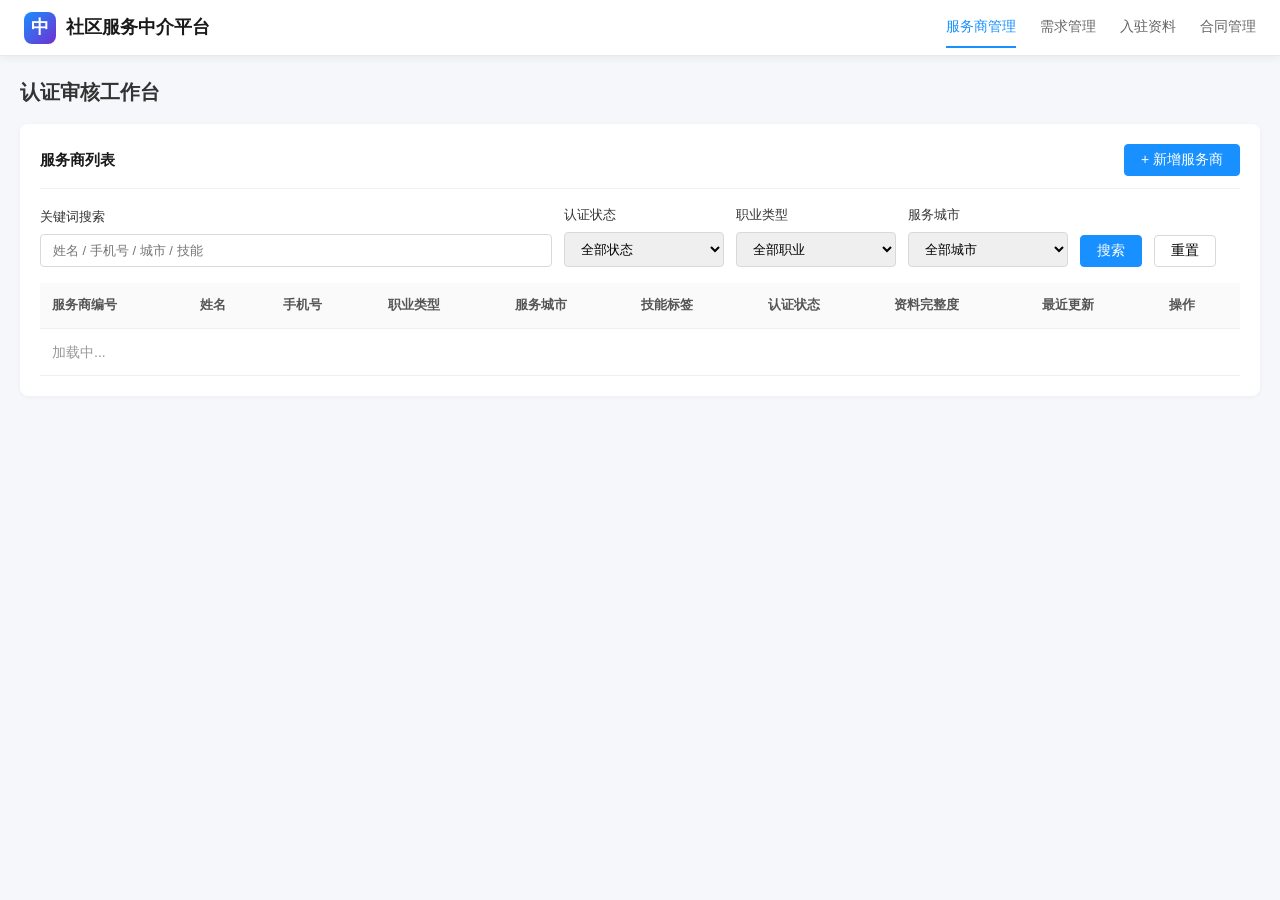
<file: frontend/index.html>
<!DOCTYPE html>
<html lang="zh-CN">
<head>
    <meta charset="UTF-8">
    <meta name="viewport" content="width=device-width, initial-scale=1.0">
    <title>服务商管理 - 中介平台</title>
    <link rel="stylesheet" href="css/style.css">
</head>
<body>
    <header class="app-header">
        <div class="app-title">
            <div class="logo">中</div>
            <span>社区服务中介平台</span>
        </div>
        <nav class="nav-links">
            <a href="index.html" class="active">服务商管理</a>
            <a href="orders.html">需求管理</a>
            <a href="form.html">入驻资料</a>
            <a href="contracts.html">合同管理</a>
        </nav>
    </header>

    <main class="app-main">
        <h1 class="page-title">认证审核工作台</h1>

        <div id="stats-container"></div>

        <div class="card">
            <div class="card-title">
                <span>服务商列表</span>
                <button class="btn btn-primary" onclick="goToCreate()">+ 新增服务商</button>
            </div>

            <div class="filter-bar">
                <div class="form-group search-group">
                    <label class="form-label">关键词搜索</label>
                    <input type="text" class="form-input" id="keyword" placeholder="姓名 / 手机号 / 城市 / 技能">
                </div>
                <div class="form-group">
                    <label class="form-label">认证状态</label>
                    <select class="form-select" id="verifyStatus">
                        <option value="">全部状态</option>
                    </select>
                </div>
                <div class="form-group">
                    <label class="form-label">职业类型</label>
                    <select class="form-select" id="professionType">
                        <option value="">全部职业</option>
                    </select>
                </div>
                <div class="form-group">
                    <label class="form-label">服务城市</label>
                    <select class="form-select" id="cityFilter">
                        <option value="">全部城市</option>
                    </select>
                </div>
                <div class="form-group">
                    <button class="btn btn-primary" onclick="loadProviders()">搜索</button>
                    <button class="btn" onclick="resetFilters()" style="margin-left:8px;">重置</button>
                </div>
            </div>

            <table class="data-table">
                <thead>
                    <tr>
                        <th>服务商编号</th>
                        <th>姓名</th>
                        <th>手机号</th>
                        <th>职业类型</th>
                        <th>服务城市</th>
                        <th>技能标签</th>
                        <th>认证状态</th>
                        <th>资料完整度</th>
                        <th>最近更新</th>
                        <th>操作</th>
                    </tr>
                </thead>
                <tbody id="provider-list">
                    <tr><td colspan="10" class="empty">加载中...</td></tr>
                </tbody>
            </table>
        </div>
    </main>

    <div id="audit-drawer" class="drawer-mask" style="display:none;">
        <div class="drawer">
            <div class="drawer-header">
                <span id="drawer-title">审核详情</span>
                <button class="drawer-close" onclick="closeDrawer()">×</button>
            </div>
            <div class="drawer-body" id="drawer-body">
                <div class="empty">加载中...</div>
            </div>
            <div class="drawer-footer" id="drawer-footer">
                <button class="btn btn-lg" onclick="closeDrawer()">关闭</button>
                <button class="btn btn-warning btn-lg" onclick="openSendBack()">退回补充资料</button>
                <button class="btn btn-danger btn-lg" onclick="openReject()">驳回</button>
                <button class="btn btn-success btn-lg" onclick="openApprove()">审核通过</button>
            </div>
        </div>
    </div>

    <script src="js/common.js?v=2"></script>
    <script>
        let currentProvider = null;
        let currentRecords = [];

        async function initDicts() {
            const [professions, statuses, cities] = await Promise.all([
                request('/dict/profession-types'),
                request('/dict/verify-statuses'),
                request('/dict/cities')
            ]);

            const profSel = document.getElementById('professionType');
            professions.forEach(p => {
                const opt = document.createElement('option');
                opt.value = p.value;
                opt.textContent = p.label;
                profSel.appendChild(opt);
            });

            const statusSel = document.getElementById('verifyStatus');
            statuses.forEach(s => {
                const opt = document.createElement('option');
                opt.value = s.value;
                opt.textContent = s.label;
                statusSel.appendChild(opt);
            });

            const citySel = document.getElementById('cityFilter');
            cities.forEach(c => {
                const opt = document.createElement('option');
                opt.value = c;
                opt.textContent = c;
                citySel.appendChild(opt);
            });
        }

        async function loadStatistics() {
            const stats = await request('/statistics');
            const container = document.getElementById('stats-container');
            const profStats = stats.professionStats || {};
            const cityStats = stats.cityStats || {};

            let profHtml = '';
            for (const [key, val] of Object.entries(profStats)) {
                profHtml += `<div class="profession-stat"><span class="name">${getProfessionLabel(key)}</span><span class="num">${val}人</span></div>`;
            }

            let cityHtml = '';
            for (const [key, val] of Object.entries(cityStats)) {
                cityHtml += `<div class="city-stat"><span class="name">${key}</span><span class="num">${val}人</span></div>`;
            }

            container.innerHTML = `
                <div class="stats-grid">
                    <div class="stat-card stat-total">
                        <div class="stat-label">总服务商数</div>
                        <div class="stat-value">${stats.total}</div>
                    </div>
                    <div class="stat-card stat-pending">
                        <div class="stat-label">待审核</div>
                        <div class="stat-value">${stats.pending}</div>
                    </div>
                    <div class="stat-card stat-approved">
                        <div class="stat-label">已认证</div>
                        <div class="stat-value">${stats.approved}</div>
                    </div>
                    <div class="stat-card stat-rejected">
                        <div class="stat-label">已驳回</div>
                        <div class="stat-value">${stats.rejected}</div>
                    </div>
                    <div class="stat-card stat-not-submitted">
                        <div class="stat-label">未提交</div>
                        <div class="stat-value">${stats.notSubmitted}</div>
                    </div>
                </div>
                <div class="stats-sub-grid">
                    <div class="card">
                        <div class="card-title"><span>各职业人数统计</span></div>
                        <div class="profession-stats">${profHtml || '<span style="color:#999;">暂无数据</span>'}</div>
                    </div>
                    <div class="card">
                        <div class="card-title"><span>各城市人数统计</span></div>
                        <div class="profession-stats">${cityHtml || '<span style="color:#999;">暂无数据</span>'}</div>
                    </div>
                </div>
            `;
        }

        async function loadProviders() {
            const keyword = document.getElementById('keyword').value.trim();
            const verifyStatus = document.getElementById('verifyStatus').value;
            const professionType = document.getElementById('professionType').value;
            const city = document.getElementById('cityFilter').value;

            const params = new URLSearchParams();
            if (keyword) params.append('keyword', keyword);
            if (verifyStatus) params.append('verifyStatus', verifyStatus);
            if (professionType) params.append('professionType', professionType);
            if (city) params.append('city', city);

            const list = await request('/providers?' + params.toString());
            const tbody = document.getElementById('provider-list');

            if (list.length === 0) {
                tbody.innerHTML = '<tr><td colspan="10" class="empty">暂无数据</td></tr>';
                return;
            }

            tbody.innerHTML = list.map(p => {
                const statusInfo = getStatusInfo(p.verifyStatus);
                const completeness = p.completeness || 0;
                const progClass = completeness >= 80 ? 'high' : completeness >= 50 ? 'mid' : 'low';
                const tags = (p.skillTags || []).map(t => `<span class="skill-tag">${t}</span>`).join('');

                return `
                    <tr>
                        <td>${p.id}</td>
                        <td>${p.name}</td>
                        <td>${maskPhone(p.phone)}</td>
                        <td>${getProfessionLabel(p.professionType)}</td>
                        <td>${p.city}</td>
                        <td><div class="skill-tags">${tags}</div></td>
                        <td><span class="status-tag ${statusInfo.class}">${statusInfo.label}</span></td>
                        <td style="min-width:140px;">
                            <div style="display:flex;align-items:center;gap:8px;">
                                <div class="progress" style="flex:1;">
                                    <div class="progress-bar ${progClass}" style="width:${completeness}%;"></div>
                                </div>
                                <span style="font-size:12px;color:#666;min-width:35px;">${completeness}%</span>
                            </div>
                        </td>
                        <td style="font-size:12px;color:#999;">${formatTime(p.updateTime)}</td>
                        <td>
                            <div class="actions">
                                <button class="btn btn-sm btn-primary" onclick="openAuditDrawer('${p.id}')">审核</button>
                                <button class="btn btn-sm" onclick="viewDetail('${p.id}')">详情</button>
                            </div>
                        </td>
                    </tr>
                `;
            }).join('');
        }

        function resetFilters() {
            document.getElementById('keyword').value = '';
            document.getElementById('verifyStatus').value = '';
            document.getElementById('professionType').value = '';
            document.getElementById('cityFilter').value = '';
            loadProviders();
        }

        function goToCreate() {
            window.location.href = 'form.html';
        }

        function viewDetail(id) {
            window.location.href = 'detail.html?id=' + id;
        }

        async function openAuditDrawer(id) {
            const drawer = document.getElementById('audit-drawer');
            drawer.style.display = 'flex';
            document.getElementById('drawer-body').innerHTML = '<div class="empty">加载中...</div>';

            try {
                const [provider, records] = await Promise.all([
                    request(`/providers/${id}`),
                    request(`/providers/${id}/verify-records`)
                ]);
                currentProvider = provider;
                currentRecords = records;
                renderDrawer();
            } catch (e) {
                document.getElementById('drawer-body').innerHTML =
                    `<div class="empty" style="color:#ff4d4f;">${e.message}</div>`;
            }
        }

        function renderDrawer() {
            const p = currentProvider;
            const statusInfo = getStatusInfo(p.verifyStatus);
            const completeness = p.completeness || 0;
            const progClass = completeness >= 80 ? 'high' : completeness >= 50 ? 'mid' : 'low';
            const skillTags = (p.skillTags || []).map(t => `<span class="skill-tag">${t}</span>`).join('');
            const materials = (p.submittedMaterials || []).map(m =>
                `<div class="material-item">${m}</div>`
            ).join('');

            const timelineHtml = currentRecords.length > 0
                ? currentRecords.map(r => {
                    const cls = r.action === 'APPROVED' ? 'approved' :
                                r.action === 'REJECTED' ? 'rejected' :
                                r.action === 'PENDING' ? 'pending' : '';
                    const s = getStatusInfo(r.action);
                    return `
                        <div class="timeline-item ${cls}">
                            <div class="timeline-time">${formatTime(r.createTime)}</div>
                            <div class="timeline-content">
                                <span class="status-tag ${s.class}">${s.label}</span>
                                ${r.remark || ''}
                            </div>
                            <div class="timeline-operator">操作人：${r.operator || '系统'}</div>
                        </div>
                    `;
                }).join('')
                : '<div class="empty">暂无审核记录</div>';

            let rejectReasonHtml = '';
            if ((p.verifyStatus === 'REJECTED') && p.rejectReason) {
                rejectReasonHtml = `<div class="reject-reason-box"><strong>驳回/退回原因：</strong>${p.rejectReason}</div>`;
            }

            document.getElementById('drawer-title').textContent =
                `审核 - ${p.name}（${p.id}）`;

            document.getElementById('drawer-body').innerHTML = `
                <div class="drawer-section">
                    <div class="drawer-section-title">
                        <span>认证状态</span>
                        <span class="status-tag ${statusInfo.class}" style="font-size:13px;">${statusInfo.label}</span>
                    </div>
                    ${rejectReasonHtml}
                </div>

                <div class="drawer-section">
                    <div class="drawer-section-title">资料完整度</div>
                    <div style="display:flex;align-items:center;gap:12px;">
                        <div class="progress" style="flex:1;">
                            <div class="progress-bar ${progClass}" style="width:${completeness}%;"></div>
                        </div>
                        <span style="font-weight:600;min-width:45px;">${completeness}%</span>
                    </div>
                </div>

                <div class="drawer-grid">
                    <div class="drawer-section">
                        <div class="drawer-section-title">基本信息</div>
                        <ul class="info-list info-list-sm">
                            <li><span class="label">服务商编号</span><span class="value">${p.id}</span></li>
                            <li><span class="label">姓名</span><span class="value">${p.name}</span></li>
                            <li><span class="label">手机号</span><span class="value">${maskPhone(p.phone)}</span></li>
                            <li><span class="label">主职业</span><span class="value">${getProfessionLabel(p.professionType)}</span></li>
                            <li><span class="label">服务城市</span><span class="value">${p.city}</span></li>
                            <li><span class="label">技能标签</span><span class="value"><div class="skill-tags">${skillTags || '-'}</div></span></li>
                        </ul>
                    </div>

                    <div class="drawer-section">
                        <div class="drawer-section-title">身份信息</div>
                        <ul class="info-list info-list-sm">
                            <li><span class="label">身份证姓名</span><span class="value">${p.idCardName || '-'}</span></li>
                            <li><span class="label">身份证号</span><span class="value">${maskIdCard(p.idCardNo)}</span></li>
                            <li><span class="label">身份证地址</span><span class="value">${p.idCardAddress || '-'}</span></li>
                        </ul>
                    </div>
                </div>

                <div class="drawer-section">
                    <div class="drawer-section-title">提交材料</div>
                    ${materials ? `<div class="material-list">${materials}</div>` : '<div class="empty" style="padding:20px 0;">尚未提交任何材料</div>'}
                </div>

                <div class="drawer-section">
                    <div class="drawer-section-title">审核历史记录</div>
                    <div class="timeline">${timelineHtml}</div>
                </div>
            `;

            const footer = document.getElementById('drawer-footer');
            const canApprove = p.verifyStatus === 'PENDING';
            const canReject = p.verifyStatus === 'PENDING';
            const canSendBack = p.verifyStatus === 'PENDING';

            footer.innerHTML = `
                <button class="btn btn-lg" onclick="closeDrawer()">关闭</button>
                <button class="btn btn-warning btn-lg" onclick="openSendBack()" ${canSendBack ? '' : 'disabled'}>退回补充资料</button>
                <button class="btn btn-danger btn-lg" onclick="openReject()" ${canReject ? '' : 'disabled'}>驳回</button>
                <button class="btn btn-success btn-lg" onclick="openApprove()" ${canApprove ? '' : 'disabled'}>审核通过</button>
            `;
        }

        function closeDrawer() {
            document.getElementById('audit-drawer').style.display = 'none';
            currentProvider = null;
            currentRecords = [];
        }

        function openApprove() {
            if (!currentProvider) return;
            const html = `
                <div class="form-group">
                    <label class="form-label">审核备注</label>
                    <textarea class="form-textarea" id="approve-remark" placeholder="选填，输入审核通过的备注信息"></textarea>
                </div>
                <div style="color:#52c41a;font-size:13px;">确认通过该服务商的实名认证申请？</div>
            `;
            showModal('审核通过', html, async (m) => {
                const remark = m.querySelector('#approve-remark').value.trim();
                try {
                    await request(`/providers/${currentProvider.id}/verify/approve`, {
                        method: 'POST',
                        body: JSON.stringify({ operator: '平台审核员', remark: remark || '资料齐全，审核通过' })
                    });
                    showToast('审核通过', 'success');
                    closeDrawer();
                    await Promise.all([loadStatistics(), loadProviders()]);
                    return true;
                } catch (e) {
                    showModalError(m, e.message);
                    return false;
                }
            }, '确认通过');
        }

        function openReject() {
            if (!currentProvider) return;
            const html = `
                <div class="form-group">
                    <label class="form-label">驳回原因<span class="required">*</span></label>
                    <textarea class="form-textarea" id="reject-reason" placeholder="请输入驳回原因，以便服务商修改后重新提交"></textarea>
                </div>
                <div style="color:#ff4d4f;font-size:13px;">驳回后服务商需修改资料并重新提交。</div>
            `;
            showModal('驳回审核', html, async (m) => {
                const remark = m.querySelector('#reject-reason').value.trim();
                if (!remark) { showModalError(m, '请输入驳回原因'); return false; }
                try {
                    await request(`/providers/${currentProvider.id}/verify/reject`, {
                        method: 'POST',
                        body: JSON.stringify({ operator: '平台审核员', remark })
                    });
                    showToast('已驳回', 'success');
                    closeDrawer();
                    await Promise.all([loadStatistics(), loadProviders()]);
                    return true;
                } catch (e) {
                    showModalError(m, e.message);
                    return false;
                }
            }, '确认驳回');
        }

        function openSendBack() {
            if (!currentProvider) return;
            const html = `
                <div class="form-group">
                    <label class="form-label">退回原因<span class="required">*</span></label>
                    <textarea class="form-textarea" id="sendback-reason" placeholder="请输入退回补充资料的原因和具体要求"></textarea>
                </div>
                <div style="color:#fa8c16;font-size:13px;">退回后服务商可补充资料并重新提交，状态变为已驳回。</div>
            `;
            showModal('退回补充资料', html, async (m) => {
                const remark = m.querySelector('#sendback-reason').value.trim();
                if (!remark) { showModalError(m, '请输入退回原因'); return false; }
                try {
                    await request(`/providers/${currentProvider.id}/verify/send-back`, {
                        method: 'POST',
                        body: JSON.stringify({ operator: '平台审核员', remark })
                    });
                    showToast('已退回补充资料', 'success');
                    closeDrawer();
                    await Promise.all([loadStatistics(), loadProviders()]);
                    return true;
                } catch (e) {
                    showModalError(m, e.message);
                    return false;
                }
            }, '确认退回');
        }

        document.getElementById('keyword').addEventListener('keypress', (e) => {
            if (e.key === 'Enter') loadProviders();
        });

        (async function init() {
            await initDicts();
            await Promise.all([loadStatistics(), loadProviders()]);
        })();
    </script>
</body>
</html>
</file>
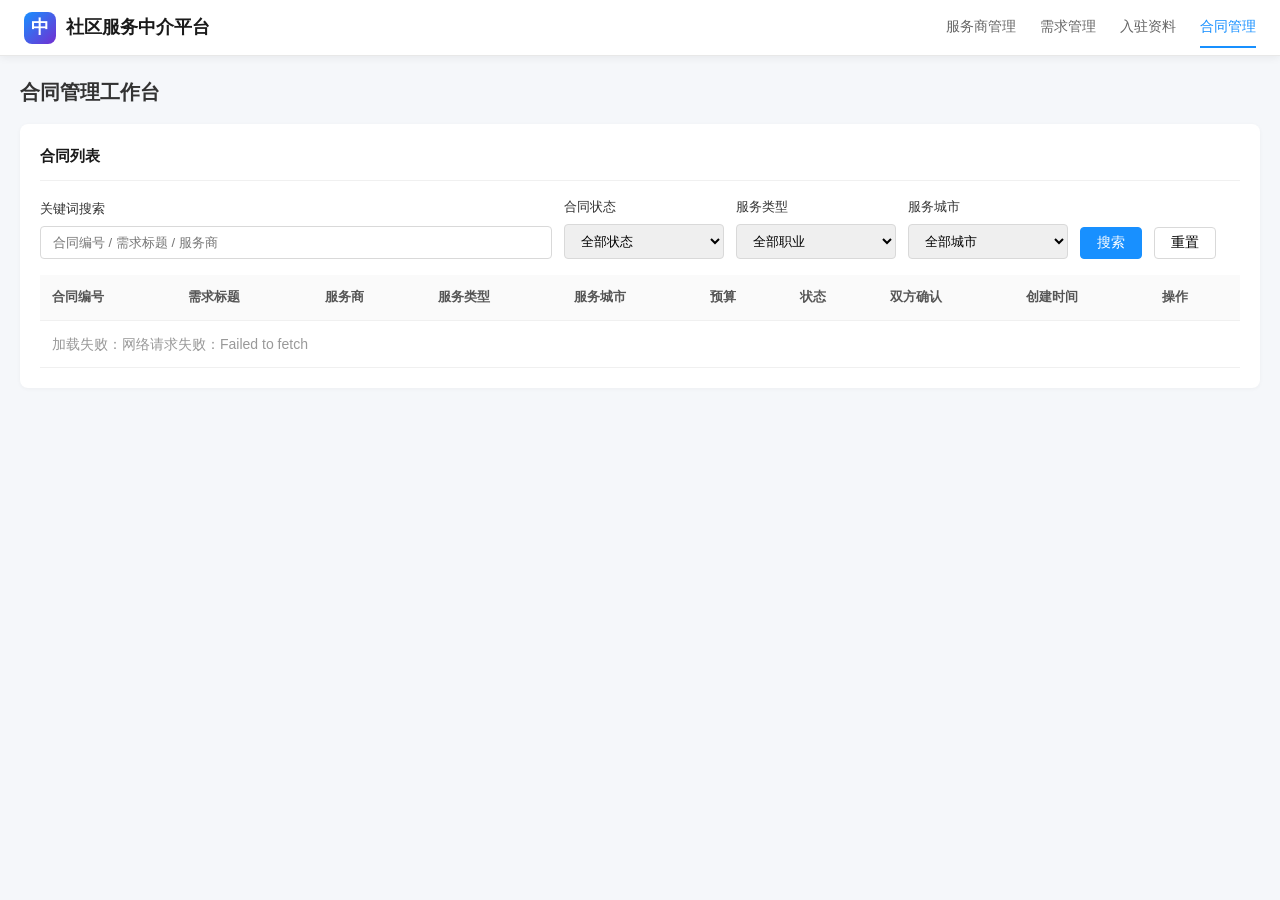
<file: frontend/contracts.html>
<!DOCTYPE html>
<html lang="zh-CN">
<head>
    <meta charset="UTF-8">
    <meta name="viewport" content="width=device-width, initial-scale=1.0">
    <title>合同管理 - 中介平台</title>
    <link rel="stylesheet" href="css/style.css">
</head>
<body>
    <header class="app-header">
        <div class="app-title">
            <div class="logo">中</div>
            <span>社区服务中介平台</span>
        </div>
        <nav class="nav-links">
            <a href="index.html">服务商管理</a>
            <a href="orders.html">需求管理</a>
            <a href="form.html">入驻资料</a>
            <a href="contracts.html" class="active">合同管理</a>
        </nav>
    </header>

    <main class="app-main">
        <h1 class="page-title">合同管理工作台</h1>

        <div id="stats-container"></div>

        <div class="card">
            <div class="card-title">
                <span>合同列表</span>
            </div>

            <div class="filter-bar">
                <div class="form-group search-group">
                    <label class="form-label">关键词搜索</label>
                    <input type="text" class="form-input" id="keyword" placeholder="合同编号 / 需求标题 / 服务商">
                </div>
                <div class="form-group">
                    <label class="form-label">合同状态</label>
                    <select class="form-select" id="status">
                        <option value="">全部状态</option>
                        <option value="DRAFT">草案中</option>
                        <option value="SIGNED">已签约</option>
                        <option value="REJECTED">已驳回</option>
                    </select>
                </div>
                <div class="form-group">
                    <label class="form-label">服务类型</label>
                    <select class="form-select" id="professionType">
                        <option value="">全部职业</option>
                    </select>
                </div>
                <div class="form-group">
                    <label class="form-label">服务城市</label>
                    <select class="form-select" id="cityFilter">
                        <option value="">全部城市</option>
                    </select>
                </div>
                <div class="form-group">
                    <button class="btn btn-primary" onclick="loadContracts()">搜索</button>
                    <button class="btn" onclick="resetFilters()" style="margin-left:8px;">重置</button>
                </div>
            </div>

            <table class="data-table">
                <thead>
                    <tr>
                        <th>合同编号</th>
                        <th>需求标题</th>
                        <th>服务商</th>
                        <th>服务类型</th>
                        <th>服务城市</th>
                        <th>预算</th>
                        <th>状态</th>
                        <th>双方确认</th>
                        <th>创建时间</th>
                        <th>操作</th>
                    </tr>
                </thead>
                <tbody id="contract-list">
                    <tr><td colspan="10" class="empty">加载中...</td></tr>
                </tbody>
            </table>
        </div>
    </main>

    <script src="js/common.js?v=2"></script>
    <script>
        const CONTRACT_STATUS_MAP = {
            DRAFT: { label: '草案中', class: 'status-tag status-yellow' },
            SIGNED: { label: '已签约', class: 'status-tag status-green' },
            REJECTED: { label: '已驳回', class: 'status-tag status-red' }
        };

        function getContractStatusInfo(status) {
            return CONTRACT_STATUS_MAP[status] || { label: status, class: 'status-tag status-gray' };
        }

        async function loadDict() {
            try {
                const professions = await request('/dict/profession-types');
                const sel = document.getElementById('professionType');
                professions.forEach(p => {
                    const opt = document.createElement('option');
                    opt.value = p.value;
                    opt.textContent = p.label;
                    sel.appendChild(opt);
                });

                const cities = await request('/dict/cities');
                const citySel = document.getElementById('cityFilter');
                cities.forEach(c => {
                    const opt = document.createElement('option');
                    opt.value = c;
                    opt.textContent = c;
                    citySel.appendChild(opt);
                });
            } catch (e) {
                console.error('加载字典失败:', e);
            }
        }

        async function loadStats() {
            try {
                const stats = await request('/contracts/statistics');
                const html = `
                    <div class="stats-grid">
                        <div class="stat-card stat-total">
                            <div class="stat-label">合同总数</div>
                            <div class="stat-value">${stats.total}</div>
                        </div>
                        <div class="stat-card stat-pending">
                            <div class="stat-label">草案中</div>
                            <div class="stat-value">${stats.draft}</div>
                        </div>
                        <div class="stat-card stat-approved">
                            <div class="stat-label">已签约</div>
                            <div class="stat-value">${stats.signed}</div>
                        </div>
                        <div class="stat-card stat-rejected">
                            <div class="stat-label">已驳回</div>
                            <div class="stat-value">${stats.rejected}</div>
                        </div>
                    </div>
                `;
                document.getElementById('stats-container').innerHTML = html;
            } catch (e) {
                console.error('加载统计失败:', e);
            }
        }

        async function loadContracts() {
            const keyword = document.getElementById('keyword').value;
            const status = document.getElementById('status').value;
            const professionType = document.getElementById('professionType').value;
            const city = document.getElementById('cityFilter').value;

            const params = new URLSearchParams();
            if (keyword) params.set('keyword', keyword);
            if (status) params.set('status', status);
            if (professionType) params.set('professionType', professionType);
            if (city) params.set('city', city);

            try {
                const list = await request('/contracts?' + params.toString());
                const tbody = document.getElementById('contract-list');
                if (list.length === 0) {
                    tbody.innerHTML = '<tr><td colspan="10" class="empty">暂无数据</td></tr>';
                    return;
                }
                tbody.innerHTML = list.map(c => {
                    const st = getContractStatusInfo(c.status);
                    const providerConf = c.providerConfirmed ? '<span style="color:#52c41a;">✓ 服务商</span>' : '<span style="color:#999;">○ 服务商</span>';
                    const demanderConf = c.demanderConfirmed ? '<span style="color:#52c41a;">✓ 需求方</span>' : '<span style="color:#999;">○ 需求方</span>';
                    return `
                        <tr>
                            <td>${c.id}</td>
                            <td>${c.requirementTitle}</td>
                            <td>${c.providerName}</td>
                            <td>${getProfessionLabel(c.professionType)}</td>
                            <td>${c.city}</td>
                            <td>¥${c.budget}</td>
                            <td><span class="${st.class}">${st.label}</span></td>
                            <td style="font-size:12px;">${providerConf} ${demanderConf}</td>
                            <td>${formatTime(c.createTime)}</td>
                            <td class="actions">
                                <button class="btn btn-sm btn-primary" onclick="goToDetail('${c.id}')">查看详情</button>
                            </td>
                        </tr>
                    `;
                }).join('');
            } catch (e) {
                document.getElementById('contract-list').innerHTML =
                    '<tr><td colspan="10" class="empty">加载失败：' + e.message + '</td></tr>';
            }
        }

        function resetFilters() {
            document.getElementById('keyword').value = '';
            document.getElementById('status').value = '';
            document.getElementById('professionType').value = '';
            document.getElementById('cityFilter').value = '';
            loadContracts();
        }

        function goToDetail(id) {
            window.location.href = 'contract-detail.html?id=' + id;
        }

        (async function init() {
            await loadDict();
            await loadStats();
            await loadContracts();
        })();
    </script>
</body>
</html>
</file>
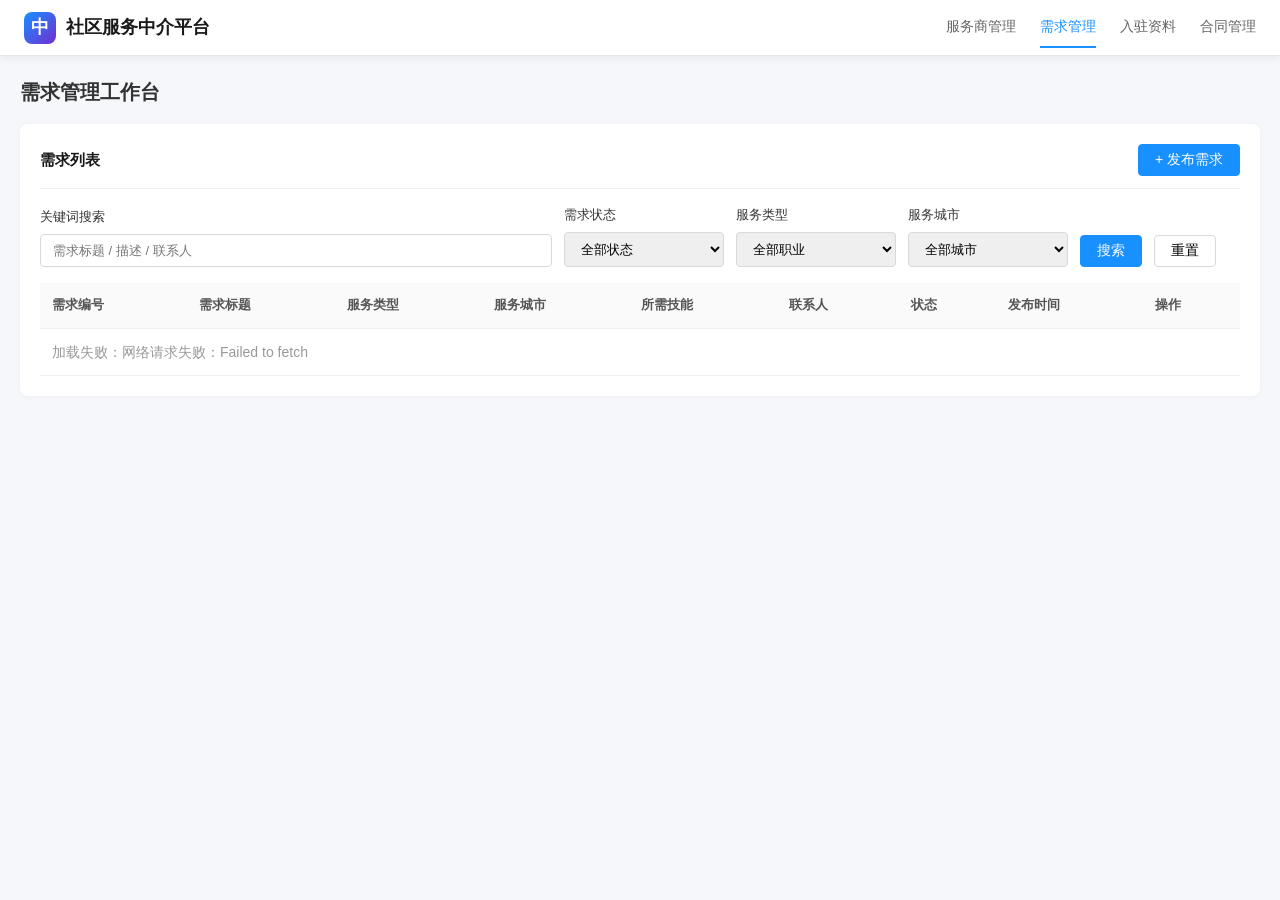
<file: frontend/orders.html>
<!DOCTYPE html>
<html lang="zh-CN">
<head>
    <meta charset="UTF-8">
    <meta name="viewport" content="width=device-width, initial-scale=1.0">
    <title>需求管理 - 中介平台</title>
    <link rel="stylesheet" href="css/style.css">
</head>
<body>
    <header class="app-header">
        <div class="app-title">
            <div class="logo">中</div>
            <span>社区服务中介平台</span>
        </div>
        <nav class="nav-links">
            <a href="index.html">服务商管理</a>
            <a href="orders.html" class="active">需求管理</a>
            <a href="form.html">入驻资料</a>
            <a href="contracts.html">合同管理</a>
        </nav>
    </header>

    <main class="app-main">
        <h1 class="page-title">需求管理工作台</h1>

        <div id="stats-container"></div>

        <div class="card">
            <div class="card-title">
                <span>需求列表</span>
                <button class="btn btn-primary" onclick="goToCreate()">+ 发布需求</button>
            </div>

            <div class="filter-bar">
                <div class="form-group search-group">
                    <label class="form-label">关键词搜索</label>
                    <input type="text" class="form-input" id="keyword" placeholder="需求标题 / 描述 / 联系人">
                </div>
                <div class="form-group">
                    <label class="form-label">需求状态</label>
                    <select class="form-select" id="status">
                        <option value="">全部状态</option>
                        <option value="OPEN">进行中</option>
                        <option value="MATCHED">已匹配</option>
                        <option value="SIGNED">已签约</option>
                        <option value="CLOSED">已关闭</option>
                    </select>
                </div>
                <div class="form-group">
                    <label class="form-label">服务类型</label>
                    <select class="form-select" id="professionType">
                        <option value="">全部职业</option>
                    </select>
                </div>
                <div class="form-group">
                    <label class="form-label">服务城市</label>
                    <select class="form-select" id="cityFilter">
                        <option value="">全部城市</option>
                    </select>
                </div>
                <div class="form-group">
                    <button class="btn btn-primary" onclick="loadRequirements()">搜索</button>
                    <button class="btn" onclick="resetFilters()" style="margin-left:8px;">重置</button>
                </div>
            </div>

            <table class="data-table">
                <thead>
                    <tr>
                        <th>需求编号</th>
                        <th>需求标题</th>
                        <th>服务类型</th>
                        <th>服务城市</th>
                        <th>所需技能</th>
                        <th>联系人</th>
                        <th>状态</th>
                        <th>发布时间</th>
                        <th>操作</th>
                    </tr>
                </thead>
                <tbody id="req-list">
                    <tr><td colspan="9" class="empty">加载中...</td></tr>
                </tbody>
            </table>
        </div>
    </main>

    <script src="js/common.js?v=2"></script>
    <script>
        const REQ_STATUS_MAP = {
            OPEN: { label: '进行中', class: 'status-tag status-blue' },
            MATCHED: { label: '已匹配', class: 'status-tag status-green' },
            SIGNED: { label: '已签约', class: 'status-tag status-green' },
            CLOSED: { label: '已关闭', class: 'status-tag status-gray' }
        };

        function getReqStatusInfo(status) {
            return REQ_STATUS_MAP[status] || { label: status, class: 'status-tag status-gray' };
        }

        async function loadDict() {
            try {
                const professions = await request('/dict/profession-types');
                const sel = document.getElementById('professionType');
                professions.forEach(p => {
                    const opt = document.createElement('option');
                    opt.value = p.value;
                    opt.textContent = p.label;
                    sel.appendChild(opt);
                });

                const cities = await request('/dict/cities');
                const citySel = document.getElementById('cityFilter');
                cities.forEach(c => {
                    const opt = document.createElement('option');
                    opt.value = c;
                    opt.textContent = c;
                    citySel.appendChild(opt);
                });
            } catch (e) {
                console.error('加载字典失败:', e);
            }
        }

        async function loadStats() {
            try {
                const stats = await request('/requirements/statistics');
                const html = `
                    <div class="stats-grid">
                        <div class="stat-card stat-total">
                            <div class="stat-label">总需求数</div>
                            <div class="stat-value">${stats.total}</div>
                        </div>
                        <div class="stat-card stat-pending">
                            <div class="stat-label">进行中</div>
                            <div class="stat-value">${stats.open}</div>
                        </div>
                        <div class="stat-card stat-approved">
                            <div class="stat-label">已匹配</div>
                            <div class="stat-value">${stats.matched}</div>
                        </div>
                        <div class="stat-card stat-approved">
                            <div class="stat-label">已签约</div>
                            <div class="stat-value">${stats.signed || 0}</div>
                        </div>
                        <div class="stat-card stat-rejected">
                            <div class="stat-label">已关闭</div>
                            <div class="stat-value">${stats.closed}</div>
                        </div>
                    </div>
                `;
                document.getElementById('stats-container').innerHTML = html;
            } catch (e) {
                console.error('加载统计失败:', e);
            }
        }

        async function loadRequirements() {
            const keyword = document.getElementById('keyword').value;
            const status = document.getElementById('status').value;
            const professionType = document.getElementById('professionType').value;
            const city = document.getElementById('cityFilter').value;

            const params = new URLSearchParams();
            if (keyword) params.set('keyword', keyword);
            if (status) params.set('status', status);
            if (professionType) params.set('professionType', professionType);
            if (city) params.set('city', city);

            try {
                const list = await request('/requirements?' + params.toString());
                const tbody = document.getElementById('req-list');
                if (list.length === 0) {
                    tbody.innerHTML = '<tr><td colspan="9" class="empty">暂无数据</td></tr>';
                    return;
                }
                tbody.innerHTML = list.map(r => {
                    const st = getReqStatusInfo(r.status);
                    const skills = (r.requiredSkills || []).map(s =>
                        `<span class="skill-tag">${s}</span>`
                    ).join('');
                    return `
                        <tr>
                            <td>${r.id}</td>
                            <td>${r.title}</td>
                            <td>${getProfessionLabel(r.professionType)}</td>
                            <td>${r.city}</td>
                            <td><div class="skill-tags">${skills || '-'}</div></td>
                            <td>${r.contactName}</td>
                            <td><span class="${st.class}">${st.label}</span></td>
                            <td>${formatTime(r.createTime)}</td>
                            <td class="actions">
                                <button class="btn btn-sm btn-primary" onclick="goToDetail('${r.id}')">查看推荐</button>
                            </td>
                        </tr>
                    `;
                }).join('');
            } catch (e) {
                document.getElementById('req-list').innerHTML =
                    '<tr><td colspan="9" class="empty">加载失败：' + e.message + '</td></tr>';
            }
        }

        function resetFilters() {
            document.getElementById('keyword').value = '';
            document.getElementById('status').value = '';
            document.getElementById('professionType').value = '';
            document.getElementById('cityFilter').value = '';
            loadRequirements();
        }

        function goToDetail(id) {
            window.location.href = 'order-detail.html?id=' + id;
        }

        function goToCreate() {
            window.location.href = 'order-form.html';
        }

        (async function init() {
            await loadDict();
            await loadStats();
            await loadRequirements();
        })();
    </script>
</body>
</html>
</file>
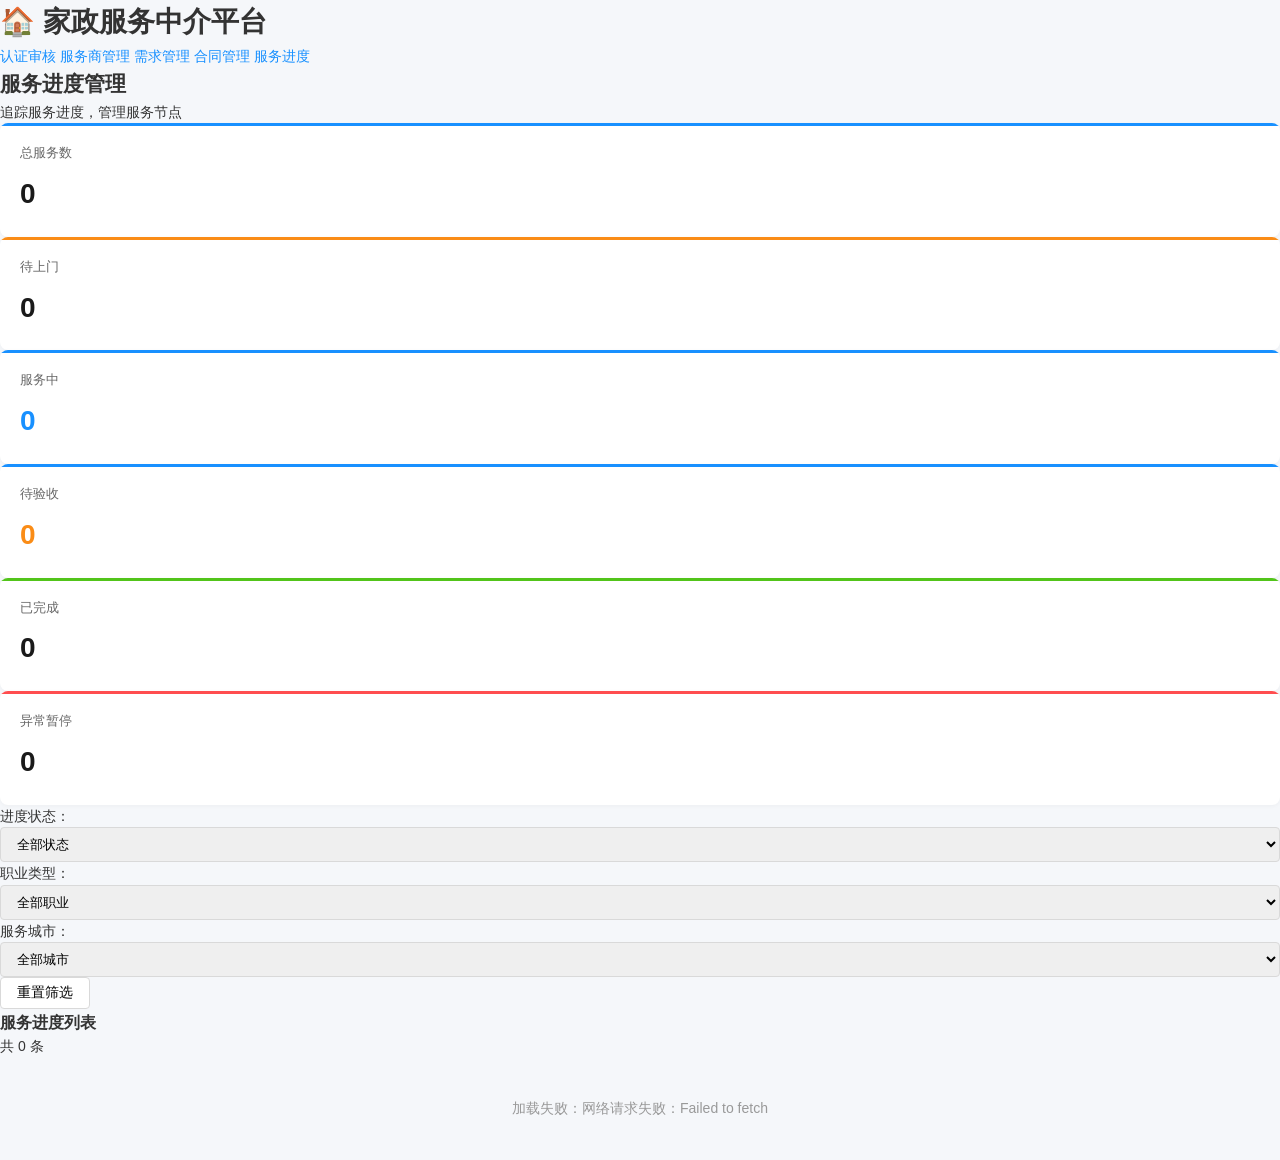
<file: frontend/progress.html>
<!DOCTYPE html>
<html lang="zh-CN">
<head>
    <meta charset="UTF-8">
    <meta name="viewport" content="width=device-width, initial-scale=1.0">
    <title>服务进度 - 家政服务中介平台</title>
    <link rel="stylesheet" href="css/style.css">
</head>
<body>
    <div class="container">
        <header class="header">
            <h1>🏠 家政服务中介平台</h1>
            <nav class="nav">
                <a href="index.html">认证审核</a>
                <a href="providers.html">服务商管理</a>
                <a href="orders.html">需求管理</a>
                <a href="contracts.html">合同管理</a>
                <a href="progress.html" class="active">服务进度</a>
            </nav>
        </header>

        <div class="page-header">
            <h2>服务进度管理</h2>
            <p class="subtitle">追踪服务进度，管理服务节点</p>
        </div>

        <div class="stats-section" id="progress-stats">
            <div class="stat-card stat-total">
                <div class="stat-label">总服务数</div>
                <div class="stat-value" id="stat-total">0</div>
            </div>
            <div class="stat-card stat-pending">
                <div class="stat-label">待上门</div>
                <div class="stat-value" id="stat-pending-visit">0</div>
            </div>
            <div class="stat-card">
                <div class="stat-label">服务中</div>
                <div class="stat-value" id="stat-in-service" style="color:#1890ff;">0</div>
            </div>
            <div class="stat-card">
                <div class="stat-label">待验收</div>
                <div class="stat-value" id="stat-pending-acceptance" style="color:#fa8c16;">0</div>
            </div>
            <div class="stat-card stat-approved">
                <div class="stat-label">已完成</div>
                <div class="stat-value" id="stat-completed">0</div>
            </div>
            <div class="stat-card stat-rejected">
                <div class="stat-label">异常暂停</div>
                <div class="stat-value" id="stat-abnormal">0</div>
            </div>
        </div>

        <div class="filter-section">
            <div class="filter-row">
                <div class="filter-item">
                    <label>进度状态：</label>
                    <select class="form-select" id="filter-status" onchange="loadList()">
                        <option value="">全部状态</option>
                        <option value="PENDING_VISIT">待上门</option>
                        <option value="IN_SERVICE">服务中</option>
                        <option value="PENDING_ACCEPTANCE">待验收</option>
                        <option value="COMPLETED">已完成</option>
                        <option value="ABNORMAL_PAUSED">异常暂停</option>
                    </select>
                </div>
                <div class="filter-item">
                    <label>职业类型：</label>
                    <select class="form-select" id="filter-profession" onchange="loadList()">
                        <option value="">全部职业</option>
                        <option value="BABYSITTER">保姆</option>
                        <option value="REPAIRMAN">维修工</option>
                        <option value="MATERNAL_NURSE">月嫂</option>
                        <option value="CLEANER">保洁</option>
                        <option value="COOK">厨师</option>
                        <option value="DRIVER">司机</option>
                        <option value="NURSING_WORKER">护工</option>
                        <option value="TUTOR">家教</option>
                    </select>
                </div>
                <div class="filter-item">
                    <label>服务城市：</label>
                    <select class="form-select" id="filter-city" onchange="loadList()">
                        <option value="">全部城市</option>
                        <option value="北京">北京</option>
                        <option value="上海">上海</option>
                        <option value="广州">广州</option>
                        <option value="深圳">深圳</option>
                        <option value="杭州">杭州</option>
                        <option value="成都">成都</option>
                        <option value="武汉">武汉</option>
                        <option value="南京">南京</option>
                        <option value="天津">天津</option>
                        <option value="重庆">重庆</option>
                    </select>
                </div>
                <div class="filter-item">
                    <button class="btn btn-default" onclick="resetFilters()">重置筛选</button>
                </div>
            </div>
        </div>

        <div class="list-section">
            <div class="list-header">
                <h3>服务进度列表</h3>
                <span class="list-count" id="list-count">共 0 条</span>
            </div>
            <div id="progress-list" class="progress-list">
                <div class="loading">加载中...</div>
            </div>
        </div>
    </div>

    <script src="js/common.js"></script>
    <script>
        const PROGRESS_STATUS_MAP = {
            PENDING_VISIT: { label: '待上门', class: 'status-yellow' },
            IN_SERVICE: { label: '服务中', class: 'status-blue' },
            PENDING_ACCEPTANCE: { label: '待验收', class: 'status-orange' },
            COMPLETED: { label: '已完成', class: 'status-green' },
            ABNORMAL_PAUSED: { label: '异常暂停', class: 'status-red' }
        };

        function getProgressStatusInfo(status) {
            return PROGRESS_STATUS_MAP[status] || { label: status, class: 'status-gray' };
        }

        async function loadStats() {
            try {
                const stats = await request('/progress/statistics');
                document.getElementById('stat-total').textContent = stats.total || 0;
                document.getElementById('stat-pending-visit').textContent = stats.pendingVisit || 0;
                document.getElementById('stat-in-service').textContent = stats.inService || 0;
                document.getElementById('stat-pending-acceptance').textContent = stats.pendingAcceptance || 0;
                document.getElementById('stat-completed').textContent = stats.completed || 0;
                document.getElementById('stat-abnormal').textContent = stats.abnormalPaused || 0;
            } catch (e) {
                console.error('加载统计失败', e);
            }
        }

        async function loadList() {
            const status = document.getElementById('filter-status').value;
            const profession = document.getElementById('filter-profession').value;
            const city = document.getElementById('filter-city').value;

            let url = '/progress?';
            if (status) url += 'status=' + status + '&';
            if (profession) url += 'professionType=' + profession + '&';
            if (city) url += 'city=' + city;

            try {
                const list = await request(url);
                document.getElementById('list-count').textContent = '共 ' + list.length + ' 条';
                renderList(list);
            } catch (e) {
                document.getElementById('progress-list').innerHTML =
                    '<div class="empty">加载失败：' + e.message + '</div>';
            }
        }

        function renderList(list) {
            const container = document.getElementById('progress-list');
            if (!list || list.length === 0) {
                container.innerHTML = '<div class="empty">暂无服务进度记录</div>';
                return;
            }

            container.innerHTML = list.map(p => {
                const st = getProgressStatusInfo(p.currentStatus);
                return `
                    <div class="progress-card">
                        <div class="progress-card-header">
                            <div class="progress-title">
                                <span class="req-title">${p.requirementTitle}</span>
                                <span class="status-tag ${st.class}">${st.label}</span>
                            </div>
                            <div class="progress-meta">
                                <span>服务商：${p.providerName}</span>
                                <span>职业：${getProfessionLabel(p.professionType)}</span>
                                <span>城市：${p.city}</span>
                                <span>预算：¥${p.budget}</span>
                            </div>
                        </div>
                        <div class="progress-card-body">
                            <div class="progress-current-node">
                                <span class="label">当前节点：</span>
                                <span class="value">${p.currentNode || '-'}</span>
                            </div>
                            <div class="progress-mini-timeline">
                                ${renderMiniTimeline(p)}
                            </div>
                        </div>
                        <div class="progress-card-footer">
                            <span class="update-time">更新时间：${formatTime(p.updateTime)}</span>
                            <div class="card-actions">
                                <button class="btn btn-link btn-sm" onclick="viewDetail('${p.id}')">查看详情</button>
                            </div>
                        </div>
                    </div>
                `;
            }).join('');
        }

        function renderMiniTimeline(p) {
            const nodes = ['待上门', '服务中', '待验收', '已完成'];
            const statusOrder = ['PENDING_VISIT', 'IN_SERVICE', 'PENDING_ACCEPTANCE', 'COMPLETED'];
            const currentIdx = statusOrder.indexOf(p.currentStatus);

            return nodes.map((name, i) => {
                let cls = 'dot-pending';
                if (p.currentStatus === 'ABNORMAL_PAUSED') {
                    cls = i <= 2 ? 'dot-done' : 'dot-pending';
                } else if (i < currentIdx) {
                    cls = 'dot-done';
                } else if (i === currentIdx) {
                    cls = 'dot-current';
                }
                return `
                    <div class="mini-timeline-item">
                        <div class="mini-dot ${cls}"></div>
                        <span class="mini-label">${name}</span>
                    </div>
                `;
            }).join('');
        }

        function viewDetail(id) {
            window.location.href = 'progress-detail.html?id=' + id;
        }

        function resetFilters() {
            document.getElementById('filter-status').value = '';
            document.getElementById('filter-profession').value = '';
            document.getElementById('filter-city').value = '';
            loadList();
        }

        async function init() {
            await loadStats();
            await loadList();
        }

        init();
    </script>
</body>
</html>
</file>
<file: frontend/css/style.css>
* { margin: 0; padding: 0; box-sizing: border-box; }

body {
    font-family: -apple-system, BlinkMacSystemFont, 'Segoe UI', 'PingFang SC', 'Microsoft YaHei', sans-serif;
    background: #f5f7fa;
    color: #333;
    font-size: 14px;
    line-height: 1.6;
}

a { color: #1890ff; text-decoration: none; }
a:hover { color: #40a9ff; }

/* Layout */
.app-header {
    background: #fff;
    border-bottom: 1px solid #e8e8e8;
    padding: 0 24px;
    height: 56px;
    display: flex;
    align-items: center;
    justify-content: space-between;
    position: sticky;
    top: 0;
    z-index: 100;
    box-shadow: 0 2px 8px rgba(0,0,0,0.06);
}

.app-title {
    font-size: 18px;
    font-weight: 600;
    color: #1a1a1a;
    display: flex;
    align-items: center;
    gap: 10px;
}

.app-title .logo {
    width: 32px;
    height: 32px;
    background: linear-gradient(135deg, #1890ff, #722ed1);
    border-radius: 8px;
    display: flex;
    align-items: center;
    justify-content: center;
    color: #fff;
    font-weight: bold;
}

.nav-links {
    display: flex;
    gap: 24px;
}

.nav-links a {
    color: #666;
    padding: 8px 0;
    border-bottom: 2px solid transparent;
    transition: all 0.2s;
}

.nav-links a:hover,
.nav-links a.active {
    color: #1890ff;
    border-bottom-color: #1890ff;
}

.app-main {
    max-width: 1400px;
    margin: 0 auto;
    padding: 20px;
}

.page-title {
    font-size: 20px;
    font-weight: 600;
    margin-bottom: 16px;
}

/* Card */
.card {
    background: #fff;
    border-radius: 8px;
    box-shadow: 0 1px 4px rgba(0,0,0,0.04);
    padding: 20px;
    margin-bottom: 16px;
}

.card-title {
    font-size: 16px;
    font-weight: 600;
    margin-bottom: 16px;
    display: flex;
    justify-content: space-between;
    align-items: center;
}

/* Buttons */
.btn {
    padding: 6px 16px;
    border: 1px solid #d9d9d9;
    border-radius: 4px;
    background: #fff;
    cursor: pointer;
    font-size: 14px;
    transition: all 0.2s;
    display: inline-flex;
    align-items: center;
    gap: 4px;
}

.btn:hover { border-color: #1890ff; color: #1890ff; }
.btn:disabled { cursor: not-allowed; opacity: 0.5; }
.btn:disabled:hover { border-color: #d9d9d9; color: #999; }

.btn-primary {
    background: #1890ff;
    color: #fff;
    border-color: #1890ff;
}
.btn-primary:hover { background: #40a9ff; border-color: #40a9ff; color: #fff; }
.btn-primary:disabled:hover { background: #1890ff; color: #fff; }

.btn-danger {
    color: #ff4d4f;
    border-color: #ff7875;
}
.btn-danger:hover { background: #ff4d4f; color: #fff; border-color: #ff4d4f; }

.btn-success {
    color: #52c41a;
    border-color: #73d13d;
}
.btn-success:hover { background: #52c41a; color: #fff; border-color: #52c41a; }

.btn-warning {
    color: #fa8c16;
    border-color: #ffa940;
}
.btn-warning:hover { background: #fa8c16; color: #fff; border-color: #fa8c16; }

.btn-sm { padding: 4px 10px; font-size: 12px; }
.btn-lg { padding: 10px 24px; font-size: 15px; }

/* Status Tags */
.status-tag {
    display: inline-block;
    padding: 2px 10px;
    border-radius: 12px;
    font-size: 12px;
    font-weight: 500;
}

.status-gray { background: #f0f0f0; color: #666; }
.status-yellow { background: #fff7e6; color: #fa8c16; }
.status-green { background: #f6ffed; color: #52c41a; }
.status-red { background: #fff1f0; color: #ff4d4f; }
.status-blue { background: #e6f7ff; color: #1890ff; }

/* Form */
.form-group {
    margin-bottom: 16px;
}

.form-label {
    display: block;
    margin-bottom: 6px;
    color: #333;
    font-weight: 500;
}

.form-label .required {
    color: #ff4d4f;
    margin-left: 2px;
}

.form-input,
.form-select,
.form-textarea {
    width: 100%;
    padding: 8px 12px;
    border: 1px solid #d9d9d9;
    border-radius: 4px;
    font-size: 14px;
    transition: border-color 0.2s;
    font-family: inherit;
}

.form-input:focus,
.form-select:focus,
.form-textarea:focus {
    outline: none;
    border-color: #1890ff;
    box-shadow: 0 0 0 2px rgba(24,144,255,0.1);
}

.form-textarea { resize: vertical; min-height: 80px; }

.form-row {
    display: flex;
    gap: 16px;
}

.form-row .form-group {
    flex: 1;
}

/* Table */
.data-table {
    width: 100%;
    border-collapse: collapse;
}

.data-table th,
.data-table td {
    padding: 12px;
    text-align: left;
    border-bottom: 1px solid #f0f0f0;
}

.data-table th {
    background: #fafafa;
    font-weight: 600;
    color: #555;
    font-size: 13px;
}

.data-table tbody tr:hover {
    background: #f9f9f9;
}

.data-table .actions {
    display: flex;
    gap: 8px;
}

/* Stats */
.stats-grid {
    display: grid;
    grid-template-columns: repeat(auto-fit, minmax(180px, 1fr));
    gap: 16px;
    margin-bottom: 20px;
}

.stat-card {
    background: #fff;
    border-radius: 8px;
    padding: 20px;
    box-shadow: 0 1px 4px rgba(0,0,0,0.04);
    position: relative;
    overflow: hidden;
}

.stat-card::before {
    content: '';
    position: absolute;
    top: 0;
    left: 0;
    right: 0;
    height: 3px;
    background: #1890ff;
}

.stat-card.stat-total::before { background: #1890ff; }
.stat-card.stat-pending::before { background: #fa8c16; }
.stat-card.stat-approved::before { background: #52c41a; }
.stat-card.stat-rejected::before { background: #ff4d4f; }
.stat-card.stat-not-submitted::before { background: #8c8c8c; }

.stat-label {
    color: #666;
    font-size: 13px;
    margin-bottom: 8px;
}

.stat-value {
    font-size: 28px;
    font-weight: 600;
    color: #1a1a1a;
}

.profession-stats {
    display: flex;
    flex-wrap: wrap;
    gap: 12px;
}

.profession-stat {
    background: #f5f7fa;
    padding: 10px 16px;
    border-radius: 6px;
    display: flex;
    align-items: center;
    gap: 8px;
}

.profession-stat .name { color: #666; }
.profession-stat .num { font-weight: 600; color: #1890ff; }

/* Filter Bar */
.filter-bar {
    display: flex;
    gap: 12px;
    margin-bottom: 16px;
    flex-wrap: wrap;
    align-items: flex-end;
}

.filter-bar .form-group {
    margin-bottom: 0;
    min-width: 160px;
}

.filter-bar .form-group.search-group {
    flex: 1;
    min-width: 200px;
}

/* Tags */
.skill-tags {
    display: flex;
    flex-wrap: wrap;
    gap: 4px;
}

.skill-tag {
    background: #e6f7ff;
    color: #1890ff;
    padding: 2px 8px;
    border-radius: 4px;
    font-size: 12px;
}

/* Progress */
.progress {
    height: 8px;
    background: #f0f0f0;
    border-radius: 4px;
    overflow: hidden;
}

.progress-bar {
    height: 100%;
    background: #1890ff;
    transition: width 0.3s;
}

.progress-bar.high { background: #52c41a; }
.progress-bar.mid { background: #fa8c16; }
.progress-bar.low { background: #ff4d4f; }

/* Detail Layout */
.detail-grid {
    display: grid;
    grid-template-columns: 2fr 1fr;
    gap: 16px;
}

.info-list {
    list-style: none;
}

.info-list li {
    display: flex;
    padding: 10px 0;
    border-bottom: 1px solid #f0f0f0;
}

.info-list li:last-child { border-bottom: none; }

.info-list .label {
    width: 120px;
    color: #666;
    flex-shrink: 0;
}

.info-list .value {
    color: #1a1a1a;
    flex: 1;
}

/* Timeline */
.timeline {
    position: relative;
    padding-left: 20px;
}

.timeline::before {
    content: '';
    position: absolute;
    left: 6px;
    top: 8px;
    bottom: 8px;
    width: 2px;
    background: #e8e8e8;
}

.timeline-item {
    position: relative;
    padding-bottom: 16px;
}

.timeline-item::before {
    content: '';
    position: absolute;
    left: -18px;
    top: 6px;
    width: 10px;
    height: 10px;
    border-radius: 50%;
    background: #1890ff;
    border: 2px solid #fff;
    box-shadow: 0 0 0 2px #1890ff;
}

.timeline-item.pending::before { background: #fa8c16; box-shadow: 0 0 0 2px #fa8c16; }
.timeline-item.approved::before { background: #52c41a; box-shadow: 0 0 0 2px #52c41a; }
.timeline-item.rejected::before { background: #ff4d4f; box-shadow: 0 0 0 2px #ff4d4f; }

.timeline-time {
    color: #999;
    font-size: 12px;
    margin-bottom: 4px;
}

.timeline-content {
    color: #333;
}

.timeline-operator {
    color: #666;
    font-size: 12px;
    margin-top: 4px;
}

/* Material list */
.material-list {
    display: flex;
    flex-wrap: wrap;
    gap: 8px;
}

.material-item {
    background: #f6ffed;
    border: 1px solid #b7eb8f;
    color: #389e0d;
    padding: 4px 12px;
    border-radius: 4px;
    font-size: 13px;
    display: flex;
    align-items: center;
    gap: 4px;
}

.material-item::before {
    content: '✓';
    font-weight: bold;
}

.empty {
    text-align: center;
    padding: 40px;
    color: #999;
}

/* Toast */
.toast {
    position: fixed;
    top: 30px;
    left: 50%;
    transform: translateX(-50%) translateY(-20px);
    background: #333;
    color: #fff;
    padding: 12px 24px;
    border-radius: 6px;
    z-index: 9999;
    opacity: 0;
    transition: all 0.3s;
}

.toast.show {
    opacity: 1;
    transform: translateX(-50%) translateY(0);
}

.toast-success { background: #52c41a; }
.toast-error { background: #ff4d4f; }
.toast-warning { background: #fa8c16; }
.toast-info { background: #333; }

/* Modal */
.modal-mask {
    position: fixed;
    top: 0;
    left: 0;
    right: 0;
    bottom: 0;
    background: rgba(0,0,0,0.5);
    display: flex;
    align-items: center;
    justify-content: center;
    z-index: 1000;
}

.modal {
    background: #fff;
    border-radius: 8px;
    min-width: 420px;
    max-width: 90vw;
    max-height: 85vh;
    display: flex;
    flex-direction: column;
    box-shadow: 0 6px 24px rgba(0,0,0,0.15);
}

.modal-header {
    padding: 16px 20px;
    border-bottom: 1px solid #f0f0f0;
    font-size: 16px;
    font-weight: 600;
}

.modal-body {
    padding: 20px;
    flex: 1;
    overflow-y: auto;
}

.modal-footer {
    padding: 12px 20px;
    border-top: 1px solid #f0f0f0;
    display: flex;
    justify-content: flex-end;
    gap: 8px;
}

.breadcrumb {
    margin-bottom: 16px;
    color: #666;
    font-size: 13px;
}

.breadcrumb a { color: #1890ff; }
.breadcrumb .sep { margin: 0 6px; color: #ccc; }

.verification-section {
    background: #fffbe6;
    border: 1px solid #ffe58f;
    border-radius: 8px;
    padding: 16px;
    margin-bottom: 16px;
}

.verification-section.approved {
    background: #f6ffed;
    border-color: #b7eb8f;
}

.verification-section.rejected {
    background: #fff1f0;
    border-color: #ffa39e;
}

.action-bar {
    display: flex;
    gap: 8px;
    margin-top: 12px;
    flex-wrap: wrap;
}

.provider-profile {
    background: linear-gradient(135deg, #1890ff, #722ed1);
    color: #fff;
    border-radius: 12px;
    padding: 20px 24px;
    margin-bottom: 16px;
    display: flex;
    justify-content: space-between;
    align-items: center;
}

.profile-left {
    display: flex;
    align-items: center;
    gap: 16px;
}

.avatar {
    width: 56px;
    height: 56px;
    background: rgba(255,255,255,0.2);
    border-radius: 50%;
    display: flex;
    align-items: center;
    justify-content: center;
    font-size: 24px;
    font-weight: 600;
}

.profile-name {
    font-size: 20px;
    font-weight: 600;
    margin-bottom: 4px;
}

.profile-sub {
    font-size: 13px;
    opacity: 0.9;
}

.profile-right .profile-stat {
    text-align: right;
}

.profile-right .label {
    font-size: 13px;
    opacity: 0.85;
    margin-bottom: 6px;
}

.profile-right .value {
    display: flex;
    align-items: center;
    gap: 10px;
    justify-content: flex-end;
}

.profile-right .progress {
    background: rgba(255,255,255,0.2);
}

.profile-right .progress-bar {
    background: #fff;
}

.missing-tip {
    background: #fff7e6;
    border: 1px solid #ffd591;
    border-radius: 8px;
    padding: 16px;
    margin-bottom: 16px;
}

.missing-title {
    font-weight: 600;
    color: #fa8c16;
    margin-bottom: 8px;
}

.missing-list {
    display: flex;
    flex-wrap: wrap;
    gap: 8px;
}

.missing-item {
    background: #fff;
    color: #fa8c16;
    padding: 4px 12px;
    border-radius: 12px;
    font-size: 12px;
    border: 1px solid #ffd591;
}

.reject-tip {
    background: #fff1f0;
    border: 1px solid #ffa39e;
    border-radius: 8px;
    padding: 16px;
    margin-bottom: 16px;
}

.reject-title {
    font-weight: 600;
    color: #ff4d4f;
    margin-bottom: 6px;
}

.reject-reason {
    color: #595959;
    margin-bottom: 4px;
}

.reject-hint {
    color: #8c8c8c;
    font-size: 12px;
}

.section-hint {
    font-size: 12px;
    color: #999;
    font-weight: normal;
}

.field-hint {
    color: #999;
    font-size: 12px;
    margin-top: 6px;
}

.skill-options-box {
    display: flex;
    flex-wrap: wrap;
    gap: 8px;
    padding: 12px;
    border: 1px solid #e8e8e8;
    border-radius: 4px;
    background: #fafafa;
}

.skill-opt {
    display: flex;
    align-items: center;
    gap: 4px;
    cursor: pointer;
    padding: 4px 10px;
    background: #fff;
    border: 1px solid #d9d9d9;
    border-radius: 4px;
    font-size: 13px;
}

.skill-tag-removable {
    cursor: pointer;
    padding: 4px 10px !important;
    transition: all 0.2s;
}

.skill-tag-removable:hover {
    background: #ffccc7;
    color: #ff4d4f;
}

.selected-skills-box {
    display: flex;
    flex-wrap: wrap;
    gap: 6px;
    min-height: 32px;
}

.lock-tip {
    background: #e6f7ff;
    border: 1px solid #91d5ff;
    color: #0050b3;
    padding: 10px 14px;
    border-radius: 6px;
    margin-bottom: 16px;
    font-size: 13px;
}

.lock-icon {
    margin-right: 6px;
}

.material-checklist {
    padding: 12px;
    border: 1px dashed #d9d9d9;
    border-radius: 4px;
    background: #fafafa;
}

.mat-check-item {
    display: flex;
    align-items: center;
    gap: 6px;
    cursor: pointer;
    margin-bottom: 8px;
}

.mat-check-item:last-child { margin-bottom: 0; }

.mat-req {
    color: #ff4d4f;
    font-size: 12px;
}

.action-footer {
    position: sticky;
    bottom: 0;
    background: #fff;
    padding: 16px 20px;
    border-radius: 8px;
    box-shadow: 0 -2px 8px rgba(0,0,0,0.06);
    display: flex;
    gap: 12px;
    justify-content: center;
    margin-top: 20px;
}

.info-list-sm li {
    padding: 8px 0;
}

.info-list-sm .label {
    width: 90px;
    font-size: 13px;
}

.info-list-sm .value {
    font-size: 13px;
}

.reject-reason-box {
    margin-top: 10px;
    padding: 10px 14px;
    background: #fff1f0;
    border-radius: 6px;
    color: #595959;
    font-size: 13px;
}

.drawer-mask {
    position: fixed;
    top: 0;
    left: 0;
    right: 0;
    bottom: 0;
    background: rgba(0,0,0,0.45);
    display: flex;
    justify-content: flex-end;
    z-index: 1000;
}

.drawer {
    width: 560px;
    max-width: 90vw;
    background: #fff;
    height: 100%;
    display: flex;
    flex-direction: column;
    box-shadow: -4px 0 16px rgba(0,0,0,0.1);
    animation: slideIn 0.3s ease;
}

@keyframes slideIn {
    from { transform: translateX(100%); }
    to { transform: translateX(0); }
}

.drawer-header {
    padding: 16px 20px;
    border-bottom: 1px solid #f0f0f0;
    font-size: 16px;
    font-weight: 600;
    display: flex;
    justify-content: space-between;
    align-items: center;
    flex-shrink: 0;
}

.drawer-close {
    background: none;
    border: none;
    font-size: 24px;
    cursor: pointer;
    color: #999;
    line-height: 1;
    padding: 0 4px;
}

.drawer-close:hover {
    color: #333;
}

.drawer-body {
    flex: 1;
    overflow-y: auto;
    padding: 20px;
}

.drawer-footer {
    padding: 12px 20px;
    border-top: 1px solid #f0f0f0;
    display: flex;
    justify-content: flex-end;
    gap: 8px;
    flex-shrink: 0;
}

.drawer-section {
    margin-bottom: 20px;
}

.drawer-section-title {
    font-size: 14px;
    font-weight: 600;
    color: #333;
    margin-bottom: 12px;
    padding-bottom: 8px;
    border-bottom: 1px solid #f0f0f0;
    display: flex;
    justify-content: space-between;
    align-items: center;
}

.drawer-grid {
    display: grid;
    grid-template-columns: 1fr 1fr;
    gap: 16px;
}

.stats-sub-grid {
    display: grid;
    grid-template-columns: 1fr 1fr;
    gap: 16px;
    margin-bottom: 0;
}

@media (max-width: 768px) {
    .drawer-grid { grid-template-columns: 1fr; }
    .stats-sub-grid { grid-template-columns: 1fr; }
    .provider-profile { flex-direction: column; gap: 12px; align-items: flex-start; }
    .profile-right .profile-stat { text-align: left; }
    .profile-right .value { justify-content: flex-start; }
}

.city-stat {
    background: #f5f7fa;
    padding: 10px 16px;
    border-radius: 6px;
    display: flex;
    align-items: center;
    gap: 8px;
}

.city-stat .name { color: #666; }
.city-stat .num { font-weight: 600; color: #722ed1; }

.field-error-tip {
    padding: 10px 14px;
    background: #fff1f0;
    border: 1px solid #ffccc7;
    border-radius: 6px;
    color: #ff4d4f;
    font-size: 13px;
    margin-bottom: 12px;
    display: none;
}

.modal-error-tip {
    padding: 10px 14px;
    background: #fff1f0;
    border: 1px solid #ffccc7;
    border-radius: 6px;
    color: #ff4d4f;
    font-size: 13px;
    margin-bottom: 12px;
    display: none;
}

.drawer-error-tip {
    padding: 10px 14px;
    background: #fff1f0;
    border: 1px solid #ffccc7;
    border-radius: 6px;
    color: #ff4d4f;
    font-size: 13px;
    margin-bottom: 12px;
    display: none;
}

.action-error-tip {
    padding: 8px 12px;
    background: #fff1f0;
    border: 1px solid #ffccc7;
    border-radius: 4px;
    color: #ff4d4f;
    font-size: 12px;
    margin-top: 8px;
    display: none;
}

.requirement-status-open { color: #1890ff; }
.requirement-status-matched { color: #52c41a; }
.requirement-status-closed { color: #999; }

.recommend-section {
    margin-top: 20px;
}

.recommend-header {
    display: flex;
    justify-content: space-between;
    align-items: center;
    margin-bottom: 16px;
}

.recommend-filters {
    display: flex;
    gap: 12px;
    flex-wrap: wrap;
    margin-bottom: 16px;
    padding: 12px 16px;
    background: #fafafa;
    border-radius: 6px;
}

.recommend-filters .filter-item {
    display: flex;
    align-items: center;
    gap: 6px;
    font-size: 13px;
}

.recommend-filters select {
    padding: 4px 8px;
    border: 1px solid #d9d9d9;
    border-radius: 4px;
    font-size: 13px;
}

.provider-card {
    background: #fff;
    border: 1px solid #e8e8e8;
    border-radius: 8px;
    padding: 16px;
    margin-bottom: 12px;
    transition: all 0.2s;
    cursor: pointer;
}

.provider-card:hover {
    border-color: #1890ff;
    box-shadow: 0 2px 8px rgba(24,144,255,0.15);
}

.provider-card.selected {
    border-color: #52c41a;
    background: #f6ffed;
}

.provider-card-header {
    display: flex;
    justify-content: space-between;
    align-items: flex-start;
    margin-bottom: 12px;
}

.provider-card-name {
    font-size: 16px;
    font-weight: 600;
    color: #1a1a1a;
    margin-bottom: 4px;
}

.provider-card-sub {
    font-size: 13px;
    color: #666;
}

/* Progress */
.progress-list {
    display: flex;
    flex-direction: column;
    gap: 12px;
}

.progress-card {
    background: #fff;
    border: 1px solid #e8e8e8;
    border-radius: 8px;
    padding: 16px 20px;
    transition: all 0.2s;
}

.progress-card:hover {
    border-color: #1890ff;
    box-shadow: 0 2px 8px rgba(24,144,255,0.1);
}

.progress-card-header {
    margin-bottom: 12px;
}

.progress-title {
    display: flex;
    align-items: center;
    gap: 10px;
    margin-bottom: 6px;
}

.req-title {
    font-size: 16px;
    font-weight: 600;
    color: #1a1a1a;
}

.progress-meta {
    display: flex;
    gap: 16px;
    font-size: 13px;
    color: #666;
    flex-wrap: wrap;
}

.progress-card-body {
    padding: 12px 0;
    border-top: 1px solid #f0f0f0;
    border-bottom: 1px solid #f0f0f0;
}

.progress-current-node {
    font-size: 13px;
    margin-bottom: 10px;
}

.progress-current-node .label {
    color: #666;
}

.progress-current-node .value {
    color: #1890ff;
    font-weight: 500;
}

.progress-mini-timeline {
    display: flex;
    align-items: center;
    justify-content: space-between;
    gap: 8px;
    padding: 0 10px;
}

.mini-timeline-item {
    display: flex;
    flex-direction: column;
    align-items: center;
    flex: 1;
    position: relative;
}

.mini-timeline-item:not(:last-child)::after {
    content: '';
    position: absolute;
    top: 8px;
    left: 60%;
    width: 80%;
    height: 2px;
    background: #e8e8e8;
    z-index: 0;
}

.mini-dot {
    width: 16px;
    height: 16px;
    border-radius: 50%;
    border: 2px solid #d9d9d9;
    background: #fff;
    position: relative;
    z-index: 1;
}

.mini-dot.dot-done {
    background: #52c41a;
    border-color: #52c41a;
}

.mini-dot.dot-current {
    background: #1890ff;
    border-color: #1890ff;
    box-shadow: 0 0 0 4px rgba(24,144,255,0.2);
}

.mini-dot.dot-pending {
    background: #fff;
    border-color: #d9d9d9;
}

.mini-label {
    font-size: 11px;
    color: #999;
    margin-top: 6px;
}

.progress-card-footer {
    display: flex;
    justify-content: space-between;
    align-items: center;
    margin-top: 12px;
}

.update-time {
    font-size: 12px;
    color: #999;
}

.detail-layout {
    display: grid;
    grid-template-columns: 1fr 320px;
    gap: 20px;
}

.detail-main {
    display: flex;
    flex-direction: column;
    gap: 16px;
}

.detail-sidebar {
    display: flex;
    flex-direction: column;
    gap: 16px;
}

.detail-card {
    background: #fff;
    border: 1px solid #e8e8e8;
    border-radius: 8px;
    padding: 20px 24px;
}

.card-title {
    font-size: 15px;
    font-weight: 600;
    color: #1a1a1a;
    margin-bottom: 16px;
    padding-bottom: 12px;
    border-bottom: 1px solid #f0f0f0;
}

.info-grid {
    display: grid;
    grid-template-columns: repeat(2, 1fr);
    gap: 12px 24px;
}

.info-item {
    font-size: 13px;
}

.info-item .label {
    color: #666;
}

.info-item .value {
    color: #333;
}

.action-card {
    background: #fff;
    border: 1px solid #e8e8e8;
    border-radius: 8px;
    padding: 16px 20px;
}

.btn-block {
    width: 100%;
    margin-top: 8px;
}

.btn-block:first-child {
    margin-top: 0;
}

/* Timeline */
.timeline {
    position: relative;
    padding-left: 24px;
}

.timeline-item {
    position: relative;
    padding-bottom: 24px;
}

.timeline-item:last-child {
    padding-bottom: 0;
}

.timeline-item::before {
    content: '';
    position: absolute;
    left: -20px;
    top: 4px;
    bottom: -4px;
    width: 2px;
    background: #e8e8e8;
}

.timeline-item:last-child::before {
    display: none;
}

.timeline-dot {
    position: absolute;
    left: -27px;
    top: 4px;
    width: 16px;
    height: 16px;
    border-radius: 50%;
    border: 2px solid #d9d9d9;
    background: #fff;
    z-index: 1;
}

.timeline-dot-done {
    background: #52c41a;
    border-color: #52c41a;
}

.timeline-dot-current {
    background: #1890ff;
    border-color: #1890ff;
    box-shadow: 0 0 0 4px rgba(24,144,255,0.2);
}

.timeline-dot-error {
    background: #ff4d4f;
    border-color: #ff4d4f;
    box-shadow: 0 0 0 4px rgba(255,77,79,0.2);
}

.timeline-dot-pending {
    background: #fff;
    border-color: #d9d9d9;
}

.timeline-content {
    background: #fafafa;
    border-radius: 6px;
    padding: 12px 16px;
    margin-left: 8px;
}

.timeline-item-current .timeline-content {
    background: #e6f7ff;
    border: 1px solid #91d5ff;
}

.timeline-header {
    display: flex;
    align-items: center;
    justify-content: space-between;
    margin-bottom: 6px;
}

.timeline-title {
    font-weight: 500;
    font-size: 14px;
    color: #1a1a1a;
}

.timeline-desc {
    font-size: 13px;
    color: #666;
    margin-bottom: 8px;
}

.timeline-meta {
    display: flex;
    gap: 16px;
    font-size: 12px;
    color: #999;
    flex-wrap: wrap;
}

.timeline-remark {
    margin-top: 8px;
    padding-top: 8px;
    border-top: 1px dashed #e8e8e8;
    font-size: 12px;
    color: #666;
}

.status-orange {
    background: #fff7e6;
    color: #fa8c16;
    border: 1px solid #ffd591;
}

.status-blue {
    background: #e6f7ff;
    color: #1890ff;
    border: 1px solid #91d5ff;
}

.btn-danger {
    background: #ff4d4f;
    color: #fff;
    border: 1px solid #ff4d4f;
}

.btn-danger:hover {
    background: #ff7875;
    border-color: #ff7875;
}

.btn-link {
    background: transparent;
    border: none;
    color: #1890ff;
    padding: 4px 8px;
}

.btn-link:hover {
    color: #40a9ff;
    background: transparent;
}

.match-score {
    font-size: 24px;
    font-weight: 600;
    color: #1890ff;
}

.match-score-label {
    font-size: 12px;
    color: #999;
    text-align: right;
}

.match-reason {
    font-size: 12px;
    color: #52c41a;
    margin-bottom: 8px;
}

.provider-card-skills {
    display: flex;
    flex-wrap: wrap;
    gap: 4px;
    margin-bottom: 8px;
}

.skill-tag-matched {
    background: #f6ffed;
    color: #52c41a;
    border: 1px solid #b7eb8f;
}

.skill-tag-missing {
    background: #fff1f0;
    color: #ff4d4f;
    border: 1px solid #ffa39e;
    opacity: 0.7;
}

.recommend-stats-bar {
    display: flex;
    gap: 16px;
    padding: 12px 16px;
    background: #e6f7ff;
    border-radius: 6px;
    margin-bottom: 16px;
    font-size: 13px;
    flex-wrap: wrap;
}

.recommend-stats-bar .stat-item {
    display: flex;
    align-items: center;
    gap: 4px;
}

.recommend-stats-bar .stat-num {
    font-weight: 600;
    color: #1890ff;
}

.recommend-empty {
    text-align: center;
    padding: 40px 20px;
    color: #999;
    background: #fafafa;
    border-radius: 8px;
}

.recommend-empty .empty-reason {
    margin-top: 8px;
    font-size: 13px;
    color: #666;
}

.provider-summary {
    background: #f6ffed;
    border: 1px solid #b7eb8f;
    border-radius: 8px;
    padding: 16px;
    margin-bottom: 16px;
}

.provider-summary-title {
    font-size: 14px;
    font-weight: 600;
    color: #389e0d;
    margin-bottom: 12px;
    display: flex;
    align-items: center;
    gap: 6px;
}

.summary-grid {
    display: grid;
    grid-template-columns: 1fr 1fr;
    gap: 10px 16px;
    font-size: 13px;
}

.summary-grid .label { color: #666; }
.summary-grid .value { color: #1a1a1a; font-weight: 500; }

.recommend-group {
    margin-bottom: 20px;
}

.recommend-group-title {
    font-size: 14px;
    font-weight: 600;
    color: #333;
    margin-bottom: 12px;
    padding-bottom: 8px;
    border-bottom: 2px solid #f0f0f0;
}

.provider-card.unsignable {
    opacity: 0.75;
    cursor: default;
    background: #fafafa;
}

.provider-card.unsignable:hover {
    border-color: #e8e8e8;
    box-shadow: none;
}

.signable-badge {
    display: inline-block;
    background: #f6ffed;
    color: #52c41a;
    border: 1px solid #b7eb8f;
    padding: 1px 8px;
    border-radius: 10px;
    font-size: 11px;
    font-weight: 500;
    margin-left: 8px;
    vertical-align: middle;
}

.unsignable-badge {
    display: inline-block;
    background: #fff1f0;
    color: #ff4d4f;
    border: 1px solid #ffa39e;
    padding: 1px 8px;
    border-radius: 10px;
    font-size: 11px;
    font-weight: 500;
    margin-left: 8px;
    vertical-align: middle;
}

.unsignable-reasons {
    font-size: 12px;
    color: #ff4d4f;
    margin-bottom: 8px;
    display: flex;
    align-items: center;
    flex-wrap: wrap;
    gap: 4px;
}

.unsignable-reason-tag {
    display: inline-block;
    background: #fff1f0;
    color: #ff4d4f;
    border: 1px solid #ffa39e;
    padding: 1px 8px;
    border-radius: 4px;
    font-size: 11px;
}

.intervention-list {
    display: flex;
    flex-direction: column;
    gap: 12px;
}

.intervention-card {
    background: #fff;
    border: 1px solid #e8e8e8;
    border-radius: 8px;
    padding: 16px 20px;
    cursor: pointer;
    transition: box-shadow 0.2s, border-color 0.2s;
}

.intervention-card:hover {
    box-shadow: 0 4px 12px rgba(0,0,0,0.08);
    border-color: #1890ff;
}

.intervention-card-header {
    display: flex;
    justify-content: space-between;
    align-items: center;
    margin-bottom: 10px;
}

.intervention-title {
    display: flex;
    align-items: center;
    gap: 10px;
}

.iv-id {
    font-weight: 600;
    font-size: 15px;
    color: #1a1a1a;
}

.intervention-meta {
    display: flex;
    gap: 16px;
    font-size: 13px;
    color: #666;
}

.intervention-card-body {
    display: flex;
    flex-direction: column;
    gap: 6px;
}

.iv-row {
    display: flex;
    font-size: 13px;
}

.iv-label {
    color: #999;
    min-width: 80px;
}

.iv-value {
    color: #333;
    flex: 1;
}

.iv-desc .iv-value {
    color: #666;
    display: -webkit-box;
    -webkit-line-clamp: 2;
    -webkit-box-orient: vertical;
    overflow: hidden;
}

.intervention-card-footer {
    display: flex;
    justify-content: space-between;
    align-items: center;
    margin-top: 12px;
    padding-top: 10px;
    border-top: 1px solid #f0f0f0;
    font-size: 12px;
    color: #999;
}

.view-detail-link {
    color: #1890ff;
    cursor: pointer;
}

.status-pending { background: #fff7e6; color: #fa8c16; border: 1px solid #ffd591; }
.status-processing { background: #e6f7ff; color: #1890ff; border: 1px solid #91d5ff; }
.status-supplement { background: #fffbe6; color: #d48806; border: 1px solid #ffe58f; }
.status-resolved { background: #f6ffed; color: #52c41a; border: 1px solid #b7eb8f; }
.status-closed { background: #f5f5f5; color: #8c8c8c; border: 1px solid #d9d9d9; }
.status-purple { background: #f9f0ff; color: #722ed1; border: 1px solid #d3adf7; }

.info-grid {
    display: grid;
    grid-template-columns: repeat(3, 1fr);
    gap: 12px 20px;
    margin-bottom: 16px;
}

.info-grid-sm {
    grid-template-columns: repeat(3, 1fr);
    gap: 8px 16px;
    margin-bottom: 0;
}

.info-item {
    display: flex;
    flex-direction: column;
    gap: 4px;
}

.info-label {
    font-size: 12px;
    color: #999;
}

.info-value {
    font-size: 13px;
    color: #333;
}

.info-block {
    margin-top: 12px;
}

.info-text {
    line-height: 1.7;
    white-space: pre-wrap;
    word-break: break-all;
}

.skill-tag {
    display: inline-block;
    background: #f0f5ff;
    color: #2f54eb;
    padding: 2px 10px;
    border-radius: 12px;
    font-size: 12px;
    margin-right: 6px;
    margin-bottom: 4px;
}

.skill-tag-sm {
    display: inline-block;
    background: #f0f5ff;
    color: #2f54eb;
    padding: 1px 8px;
    border-radius: 10px;
    font-size: 11px;
    margin-right: 4px;
    margin-bottom: 3px;
}

.provider-avatar {
    width: 56px;
    height: 56px;
    border-radius: 50%;
    background: linear-gradient(135deg, #1890ff, #722ed1);
    color: #fff;
    display: flex;
    align-items: center;
    justify-content: center;
    font-size: 22px;
    font-weight: 600;
    margin: 0 auto 12px;
}

.provider-name {
    text-align: center;
    font-size: 16px;
    font-weight: 600;
    margin-bottom: 6px;
}

.provider-verify {
    text-align: center;
    margin-bottom: 12px;
}

.provider-skills {
    margin-top: 10px;
    padding-top: 10px;
    border-top: 1px solid #f0f0f0;
}

.badge {
    display: inline-block;
    background: #ff4d4f;
    color: #fff;
    font-size: 11px;
    padding: 1px 8px;
    border-radius: 10px;
    font-weight: 500;
    vertical-align: middle;
}

.intervention-item {
    background: #fafafa;
    border: 1px solid #e8e8e8;
    border-radius: 6px;
    padding: 12px 16px;
    margin-bottom: 8px;
    cursor: pointer;
    transition: background 0.2s;
}

.intervention-item:hover {
    background: #f0f7ff;
    border-color: #91d5ff;
}

.intervention-item-header {
    display: flex;
    justify-content: space-between;
    align-items: center;
    margin-bottom: 6px;
}

.intervention-item-body {
    font-size: 12px;
    color: #666;
    margin-bottom: 6px;
}

.iv-desc {
    margin-top: 4px;
    color: #999;
    display: -webkit-box;
    -webkit-line-clamp: 1;
    -webkit-box-orient: vertical;
    overflow: hidden;
}

.intervention-item-footer {
    display: flex;
    justify-content: space-between;
    align-items: center;
    font-size: 11px;
    color: #999;
}

.link-text {
    color: #1890ff;
    cursor: pointer;
}

.related-sections {
    display: flex;
    flex-direction: column;
    gap: 16px;
}

.related-section {
    padding: 12px 0;
    border-bottom: 1px dashed #f0f0f0;
}

.related-section:last-child {
    border-bottom: none;
    padding-bottom: 0;
}

.related-section-title {
    display: flex;
    justify-content: space-between;
    align-items: center;
    margin-bottom: 10px;
    font-weight: 500;
    font-size: 13px;
}

.link-btn {
    font-size: 12px;
    color: #1890ff;
    cursor: pointer;
}

.modal-overlay {
    position: fixed;
    top: 0;
    left: 0;
    right: 0;
    bottom: 0;
    background: rgba(0,0,0,0.45);
    display: flex;
    align-items: center;
    justify-content: center;
    z-index: 1000;
}

.modal {
    background: #fff;
    border-radius: 8px;
    width: 480px;
    max-width: 90vw;
    max-height: 80vh;
    display: flex;
    flex-direction: column;
}

.modal-header {
    padding: 16px 20px;
    border-bottom: 1px solid #f0f0f0;
    font-weight: 600;
    font-size: 15px;
    display: flex;
    justify-content: space-between;
    align-items: center;
}

.modal-close {
    cursor: pointer;
    color: #999;
    font-size: 20px;
    line-height: 1;
}

.modal-close:hover {
    color: #666;
}

.modal-body {
    padding: 20px;
    overflow-y: auto;
    flex: 1;
}

.modal-footer {
    padding: 12px 20px;
    border-top: 1px solid #f0f0f0;
    display: flex;
    justify-content: flex-end;
    gap: 10px;
}

.form-group {
    margin-bottom: 16px;
}

.form-group label {
    display: block;
    margin-bottom: 6px;
    font-size: 13px;
    color: #333;
    font-weight: 500;
}

.form-input, .form-select {
    width: 100%;
    padding: 8px 12px;
    border: 1px solid #d9d9d9;
    border-radius: 4px;
    font-size: 13px;
    outline: none;
    transition: border-color 0.2s;
    font-family: inherit;
}

.form-input:focus, .form-select:focus {
    border-color: #1890ff;
}

textarea.form-input {
    resize: vertical;
    min-height: 80px;
}

.modal-error-tip {
    color: #ff4d4f;
    font-size: 12px;
    margin-top: 8px;
    display: none;
}

.btn-warning {
    background: #fa8c16;
    color: #fff;
    border: 1px solid #fa8c16;
}

.btn-warning:hover {
    background: #ffa940;
    border-color: #ffa940;
}

.btn-success {
    background: #52c41a;
    color: #fff;
    border: 1px solid #52c41a;
}

.btn-success:hover {
    background: #73d13d;
    border-color: #73d13d;
}

.btn-block {
    width: 100%;
    margin-bottom: 0;
}

.material-item {
    display: flex;
    align-items: center;
    gap: 8px;
    padding: 8px 12px;
    background: #fafafa;
    border: 1px solid #e8e8e8;
    border-radius: 4px;
    margin-bottom: 6px;
    font-size: 13px;
}

.material-icon {
    font-size: 16px;
}

.timeline-dot-blue {
    background: #1890ff;
    border-color: #1890ff;
}
</file>
